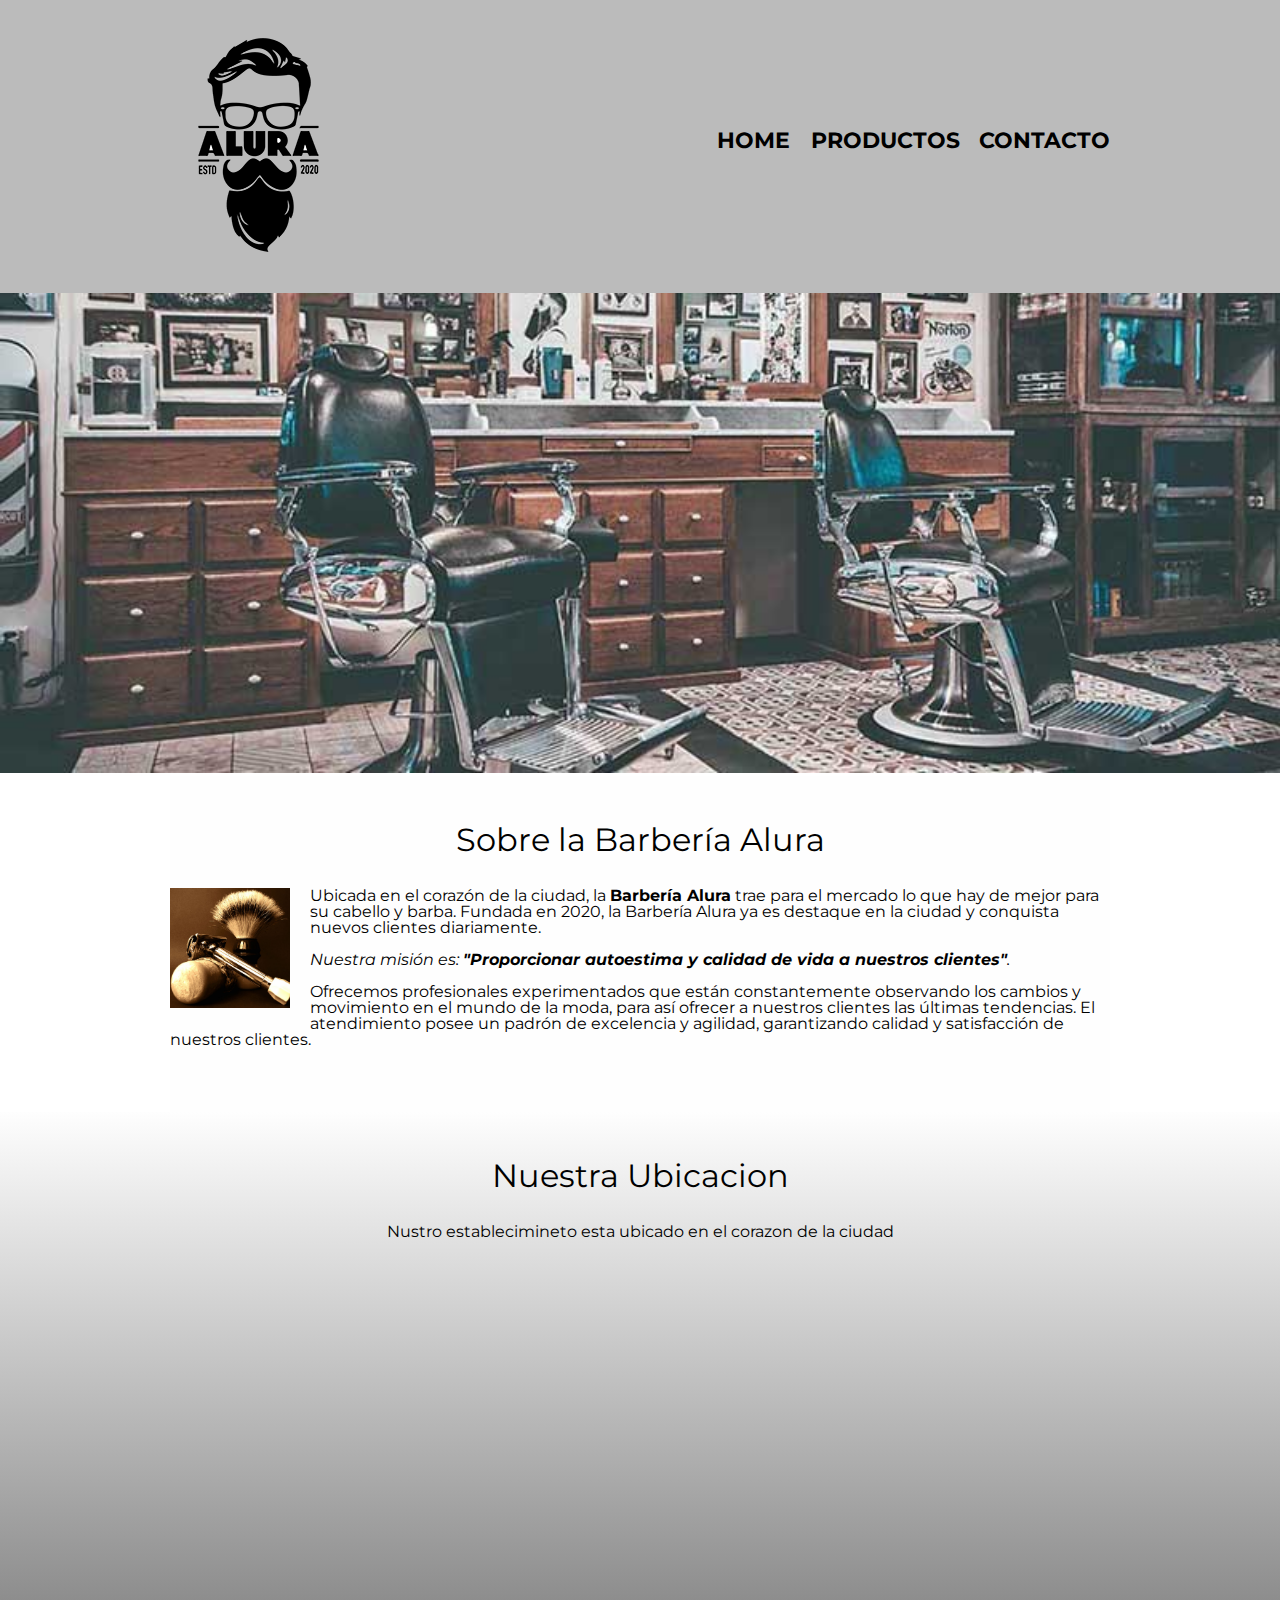
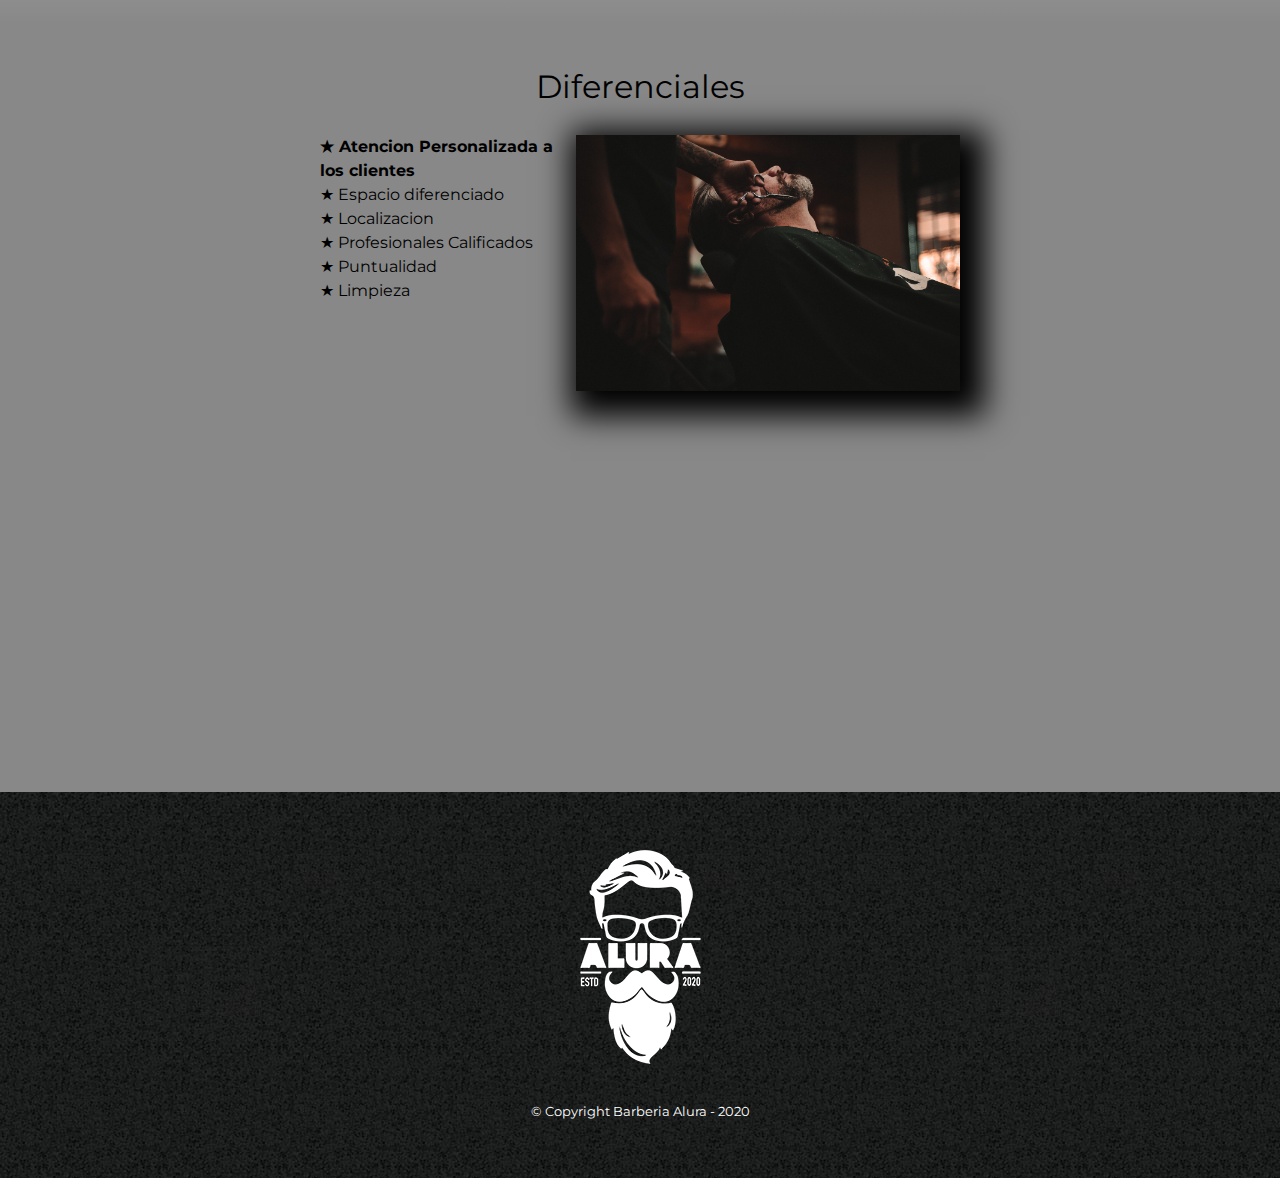
<file: index.html>
<!DOCTYPE html>

<html lang="es">
    
    <head>

        <meta charset="UTF-8"> 
        <meta name="viewport" content="width=device-width">
        <title>Barbería Alura</title>
        <link rel="stylesheet" href="reset.css">
        <link rel="stylesheet" href="style.css">
        <link href="https://fonts.googleapis.com/css2?family=Montserrat:wght@300&display=swap" rel="stylesheet">
    
    </head>

    <body>
        <header>
            <div class="caja">
                <h1><img src="imagenes/logo.png"></h1>
            
            <nav>
                 <ul>
                <li><a href="index.html"> Home </a></li>
                <li><a href="productos.html">Productos</a></li>
                <li><a href="contacto.html">Contacto</a></li>
              </ul>
            </nav>
        </div>  
    </header>

        <img class="banner" src="banner/banner.jpg" alt="">

        <main>
            <section class="principal">

                <h2 class="titulo-principal">Sobre la Barbería Alura</h2>
                <img class="utencilios" src="imagenes/utensilios[1].jpg" alt="Utencilios de un Barbero.">
    
                <p>Ubicada en el corazón de la ciudad, la <strong>Barbería Alura</strong> trae 
                para el mercado lo que hay de mejor para su cabello y barba. Fundada en 2020, la Barbería Alura ya es destaque 
                en la ciudad y conquista nuevos clientes diariamente.</p>
    
                <p id="mision"><em>Nuestra misión es: <strong>"Proporcionar autoestima y calidad de vida a nuestros clientes"</strong>.</em></p>
    
                <p>Ofrecemos profesionales experimentados que están constantemente observando los 
                 cambios y movimiento en el mundo de la moda, para así ofrecer a nuestros clientes las últimas tendencias. 
                 El atendimiento posee un padrón de excelencia y agilidad, garantizando calidad y satisfacción de nuestros clientes.</p>    
            
            </section>

            <section class="mapa">
                <h3 class="titulo-principal">Nuestra Ubicacion
                </h3>
                <p>Nustro establecimineto esta ubicado en el corazon de la ciudad</p>

                <div class="mapa-contenido">
                    <iframe src="https://www.google.com/maps/embed?pb=!1m18!1m12!1m3!1d3656.4288410000327!2d-46.63605992393088!3d-23.588948378780827!2m3!1f0!2f0!3f0!3m2!1i1024!2i768!4f13.1!3m3!1m2!1s0x94ce5a2b2ed7f3a1%3A0xab35da2f5ca62674!2sCaelum%20-%20Education%20and%20Innovation!5e0!3m2!1ses!2sdo!4v1710894218515!5m2!1ses!2sdo" width="100%" height="300" style="border:0;" allowfullscreen="" loading="lazy" referrerpolicy="no-referrer-when-downgrade"></iframe>
                </div>
                
            </section>
    
            <section class="diferenciales">
    
                <h3 class="titulo-principal">Diferenciales</h3>

                <div class="contenido-diferenciales">
                    <ul class="lista-diferenciales">
                        <li class="items"> Atencion Personalizada a los clientes</li>
                        <li class="items"> Espacio diferenciado </li>
                        <li class="items"> Localizacion</li>
                        <li class="items"> Profesionales Calificados</li> 
                        <li class="items"> Puntualidad</li> 
                        <li class="items"> Limpieza</li> 
                    </ul><img src="diferenciales/diferenciales.jpg" class="imagen-diferenciales">
                </div>
                
                <div class="video">
                    <iframe width="100%" height="315" src="https://www.youtube.com/embed/wcVVXUV0YUY?si=5k3o55V3HYdRc_xG" title="YouTube video player" frameborder="0" allow="accelerometer; autoplay; clipboard-write; encrypted-media; gyroscope; picture-in-picture; web-share" allowfullscreen></iframe>
                </div>
    
            </section>

            
           

        </main>
       
        
       
        <footer>
            <img src="imagenes/logo-blanco.png" alt="Logo de la Barberia Alura">
            <p class="copyright">&copy Copyright Barberia Alura - 2020</p>
        </footer>
        
    </body>
</html>
</file>
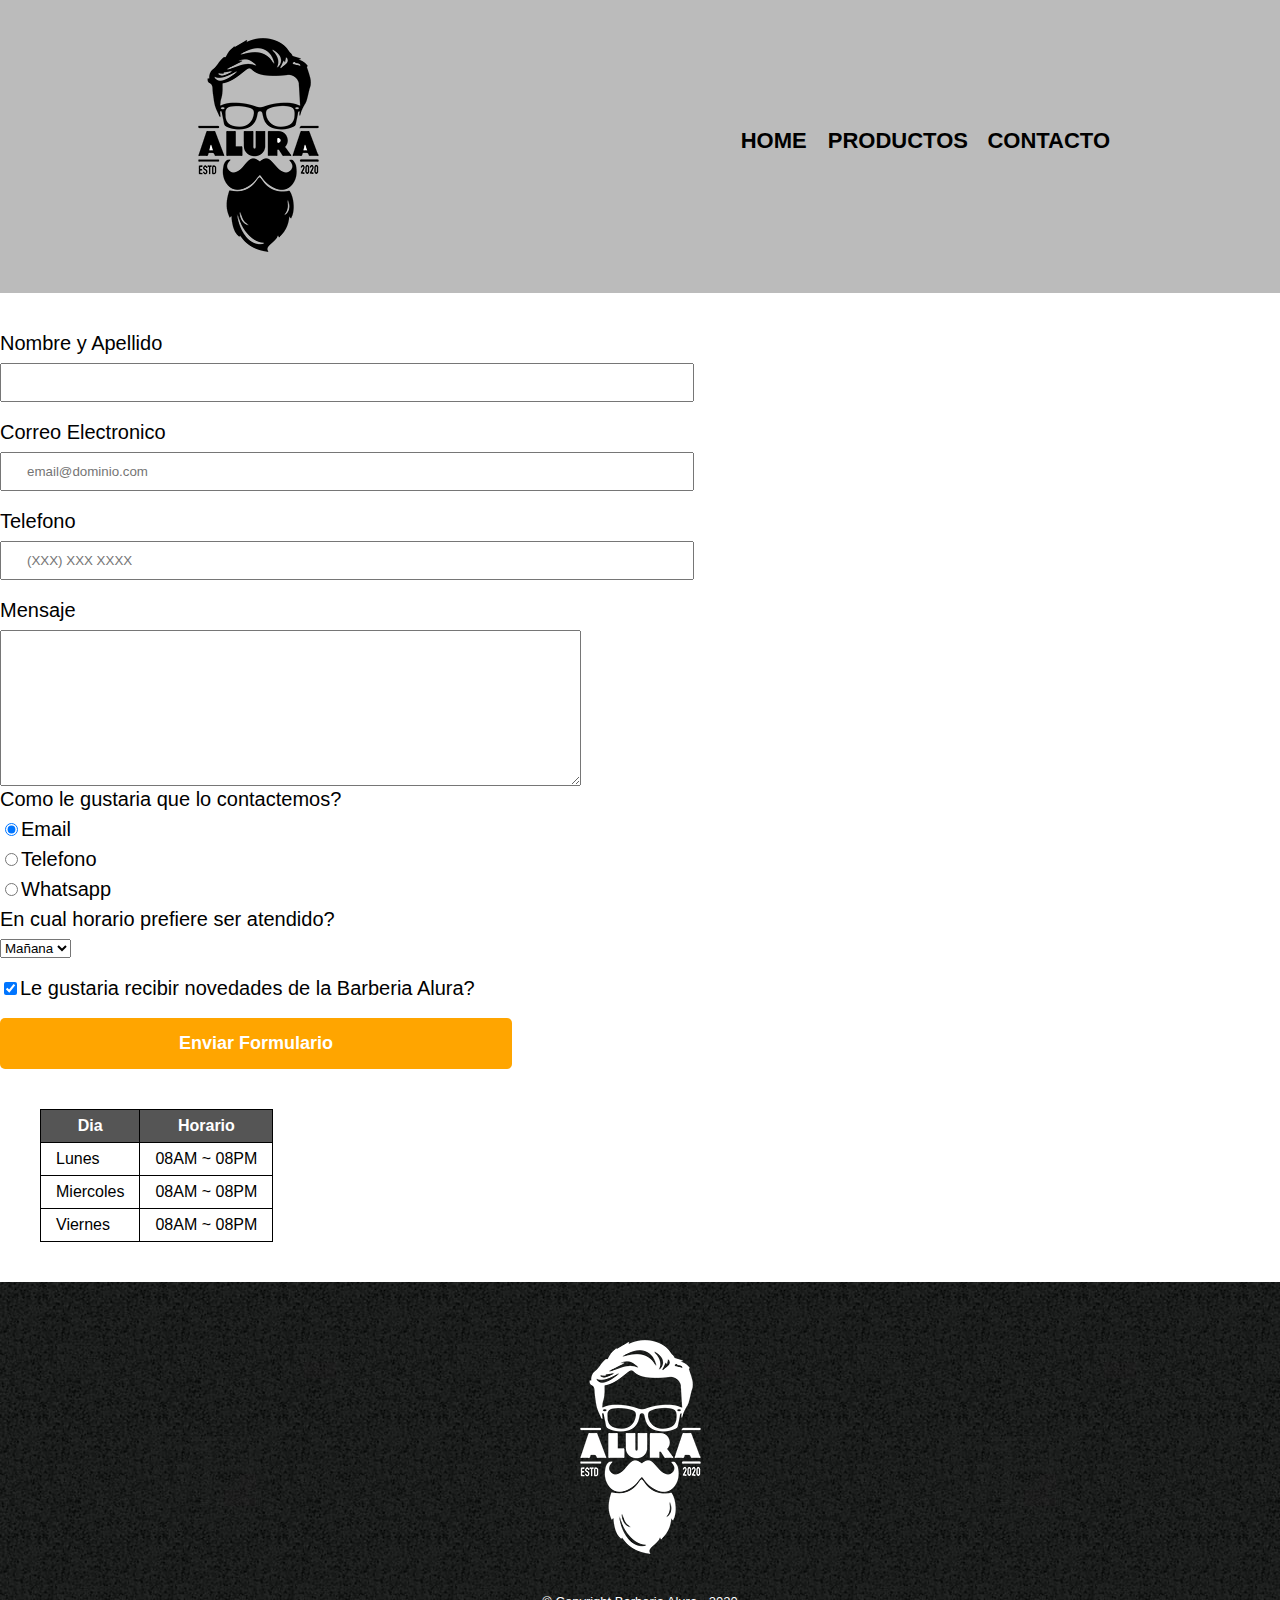
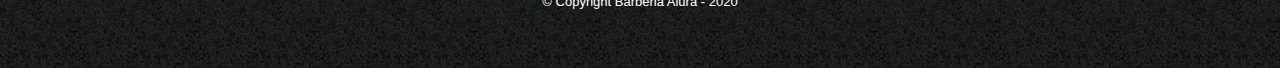
<file: contacto.html>
<!DOCTYPE html>

<html>
    <head>
         <meta charset="UTF-8">
         <title>Contacto - Barberia Alura</title>
         <link rel="stylesheet" href="reset.css">
         <link rel="stylesheet" href="style.css">
    </head>
    <body>
        <header>
            <div class="caja">
                <h1><img src="imagenes/logo.png" alt="Logo de la Barberia Alura"></h1>
            
            <nav>
                 <ul>
                <li><a href="index.html"> Home </a></li>
                <li><a href="productos.html">Productos</a></li>
                <li><a href="contacto.html">Contacto</a></li>
              </ul>
            </nav>
        </div>  
        </header>

        <main>
            <form>
                <label for="nombreapellido">Nombre y Apellido </label>
                <input type="text" id="nombreapellido" class="input-padron" required>

                <label for="correoelectronico">Correo Electronico</label>
                <input type="email" id="correoelectronico" class="input-padron" required
                placeholder="email@dominio.com">

                <label for="telefono">Telefono</label>
                <input type="tel" id="telefono"class="input-padron" required
                placeholder="(XXX) XXX XXXX">

                <label for="mensaje">Mensaje</label>
                <textarea cols="70" rows="10" id="mensaje" required>
                </textarea>

                <fieldset>
                    <legend>Como le gustaria que lo contactemos?</legend>

                    <label for="radio-email"><input type="radio" name="contacto" 
                    value="email" id="radio-email" checked>Email</label>
                    
                    <label for="radio-telefono"><input type="radio" name="contacto" 
                    value="telefono" id="radio-telefono">Telefono</label>
    
                    <label for="radio-whatsapp"><input type="radio" name="contacto" 
                    value="whatsapp" id="radio-whatsapp" >Whatsapp</label>
                    
                </fieldset>

                <fieldset>
                    <legend>En cual horario prefiere ser atendido?</legend>
                <select>
                    <option>Mañana</option>
                    <option>Tarde</option>
                    <option>Noche</option>
                </select>
                </fieldset>
                
                <label class="checkbox"><input type="checkbox" checked>Le gustaria recibir novedades de la Barberia Alura?</label>

                <input type="submit" value="Enviar Formulario" class="enviar">

            </form>

            <table>
                <thead>
                    <tr>
                        <th>Dia</th>
                        <th>Horario</th>
                    </tr>
                </thead>
                <tbody>
                    <tr>
                        <td>Lunes</td>
                        <td>08AM ~ 08PM</td>
                    </tr>
                    <tr>
                        <td>Miercoles</td>
                        <td>08AM ~ 08PM</td>
                    </tr>
                    <tr>
                        <td>Viernes</td>
                        <td>08AM ~ 08PM</td>
                    </tr>
                </tbody>
            </table>

        </main>
        
        <footer>
            <img src="imagenes/logo-blanco.png" alt="Logo de la Barberia Alura">
            <p class="copyright">&copy Copyright Barberia Alura - 2020</p>
        </footer>
    </body>
</html>
</file>
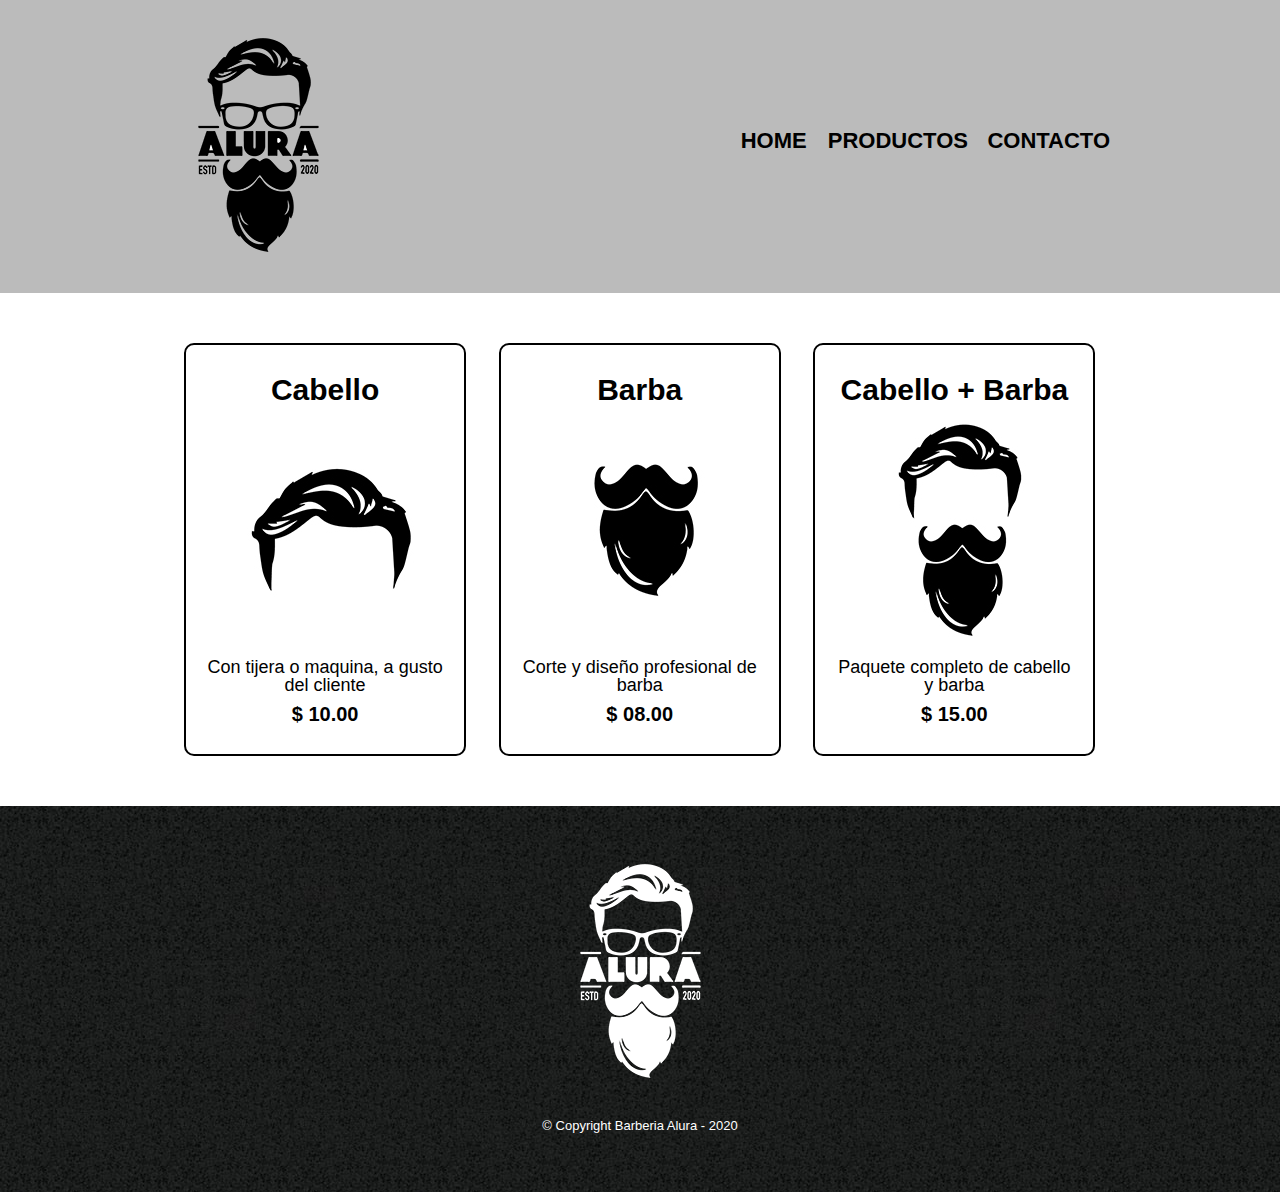
<file: productos.html>
<!DOCTYPE html>

<html>
    <head>
         <meta charset="UTF-8">
         <title>Productos - Barberia Alura</title>
         <link rel="stylesheet" href="reset.css">
         <link rel="stylesheet" href="style.css">
    </head>
    <body>
        <header>
            <div class="caja">
                <h1><img src="imagenes/logo.png"></h1>
            
            <nav>
                 <ul>
                <li><a href="index.html"> Home </a></li>
                <li><a href="productos.html">Productos</a></li>
                <li><a href="contacto.html">Contacto</a></li>
              </ul>
            </nav>
        </div>  
        </header>

        <main>
            <ul class="productos">
                <li>
                    <h2>Cabello</h2>
                    <img src="imagenes/cabello.jpg">
                    <p class="producto-descripcion">Con tijera o maquina, a gusto del cliente</p>
                    <p class="producto-precio">$ 10.00</p>
                </li>
                <li>
                    <h2>Barba</h2>
                    <img src="imagenes/barba.jpg">
                    <p class="producto-descripcion">Corte y diseño profesional de barba</p>
                    <p class="producto-precio">$ 08.00</p>
                </li>
                <li>
                    <h2>Cabello + Barba </h2>
                    <img src="imagenes/cabello+barba.jpg">
                    <p class="producto-descripcion">Paquete completo de cabello y barba</p>
                    <p class="producto-precio">$ 15.00</p>
                </li>
            </ul>
        </main>
        
        <footer>
            <img src="imagenes/logo-blanco.png">
            <p class="copyright">&copy Copyright Barberia Alura - 2020</p>
        </footer>
    </body>
</html>
</file>
<file: style.css>
body {
    font-family: 'Montserrat', sans-serif;
  }
  

header{
    background-color: #BBBBBB;
    padding: 20px 0;
}

.caja{
    width: 940px;
    position: relative;
    margin: 0 auto;
}

nav{
    position: absolute;
    top: 110px;
    right: 0;
}

nav li{
    display: inline; 
    margin: 0 0 0 15px;
}

nav a{
    text-transform: uppercase;
    color: #000000;
    font-weight: bold;
    font-size: 22px;
    text-decoration: none;
}

/* "efectos especiales" para cambiarle el color a los links*/
/* hover, cuando el usuario pasa el cursor sobre el elemento.*/
nav a:hover{
    color: #c78c19;
    text-decoration: underline;
}

.productos{
    width: 940px;
    margin: 0 auto;
    padding: 50px;
}

.productos li{
    display: inline-block;
    text-align: center;
    width: 30%;
    vertical-align: top;
    margin: 0 1.5%;
    padding: 30px 20px;
    box-sizing: border-box;
    border: 2px solid #000000;
    border-radius: 10px;
}

.productos li:hover{
    border-color: #c78c19;
}

/* active, cuando un elemento está siendo activado por el usuario.*/
.productos li:active{
    border-color: #088c19;
}

.productos h2{
    font-size: 30px;
    font-weight: bold;
}

.productos li:hover h2{
    font-size: 33px;
}

.producto-descripcion{
    font-size: 18px;
}

.producto-precio{
    font-size: 20px;
    font-weight: bold;
    margin-top: 10px;
}
 /*footer se usa para el pie de pagina */
footer{
    text-align: center;
    background: url(imagenes/bg.jpg);
    padding: 40px;
}

.copyright{
    color: #FFFFFF;
    font-size: 13px;
    margin: 20px;
}

form{
    margin: 40px 0;
}

form label,form legend {
    display: block;
    font-size: 20px;
    margin: 0 0 10px;
}

.input-padron{
    display: block;
    margin: 0 0 20px;
    padding: 10px 25px;
    width: 50%;
}

.checkbox{
    margin: 20px 0;
}

.enviar{
    width: 40%;
    padding: 15px 0;
    font-size: 18px;
    font-weight: bold;
    color: white;
    background: orange;
    border: none;
    border-radius: 5px;
    transition: 1s all;
    cursor: pointer;
}

.enviar:hover{
    background: darkorange;
    transform: scale(1.2)
}

table{
    margin: 40px 40px;
}

thead{
    background: #555555;
    color: white;
    font-weight: bold;
}

td,th{
    border: 1px solid black;
    padding: 8px 15px;
}

/*Aqui inicia el CSS para nuestro home*/
.banner{
    width: 100%;
}

.principal{
    padding: 3em 0;
    background: #fefefe;
    width: 940px;
    margin: 0 auto;
}

.titulo-principal{
    text-align: center;
    font-size: 2em;
    margin: 0 0 1em;
    clear: left;
}

.principal p{
    margin: 0 0 1em;
}

.principal strong{
    font-weight: bold;
}

.principal em{
    font-style: italic;
}

.utencilios{
    width: 120px;
    float: left;
    margin: 0 20px 20px 0;
}

.mapa{
    padding: 3em 0;
    background:linear-gradient(#FEFEFE,#888888);
}

.mapa p{
    margin: 0 0 2em;
    text-align: center;
}

.mapa-contenido{
    width: 940px;
    margin: 0 auto;
}

.diferenciales{
    padding: 3em 0;
    background: #888888;
}

.contenido-diferenciales{
    width: 640px;
    margin: 0 auto;
}

.lista-diferenciales{
    width: 40%;
    display: inline-block;
    vertical-align: top;
}

.items{
    line-height: 1.5;
}

.items:before{
    content: "★"
}

.items:first-child{
    font-weight: bold;
}

.imagen-diferenciales{
    width: 60%;
    transition: 400ms;
    box-shadow: 10px 10px 30px 15px #000000;
}

.imagen-diferenciales:hover{
    opacity: 0.3;
}

.video{
    width: 560px;
    margin: 1em auto;
}

@media screen and (max-width:480px){
    h1{
        text-align: center;
    }
    nav{
        position: static;
    }
    .caja, .principal, .mapa-contenido, .contenido-diferenciales, .video {
        width: auto;
    }
    .lista-diferenciales, .imagen-diferenciales{
        width: 100%;
    }
}
</file>
